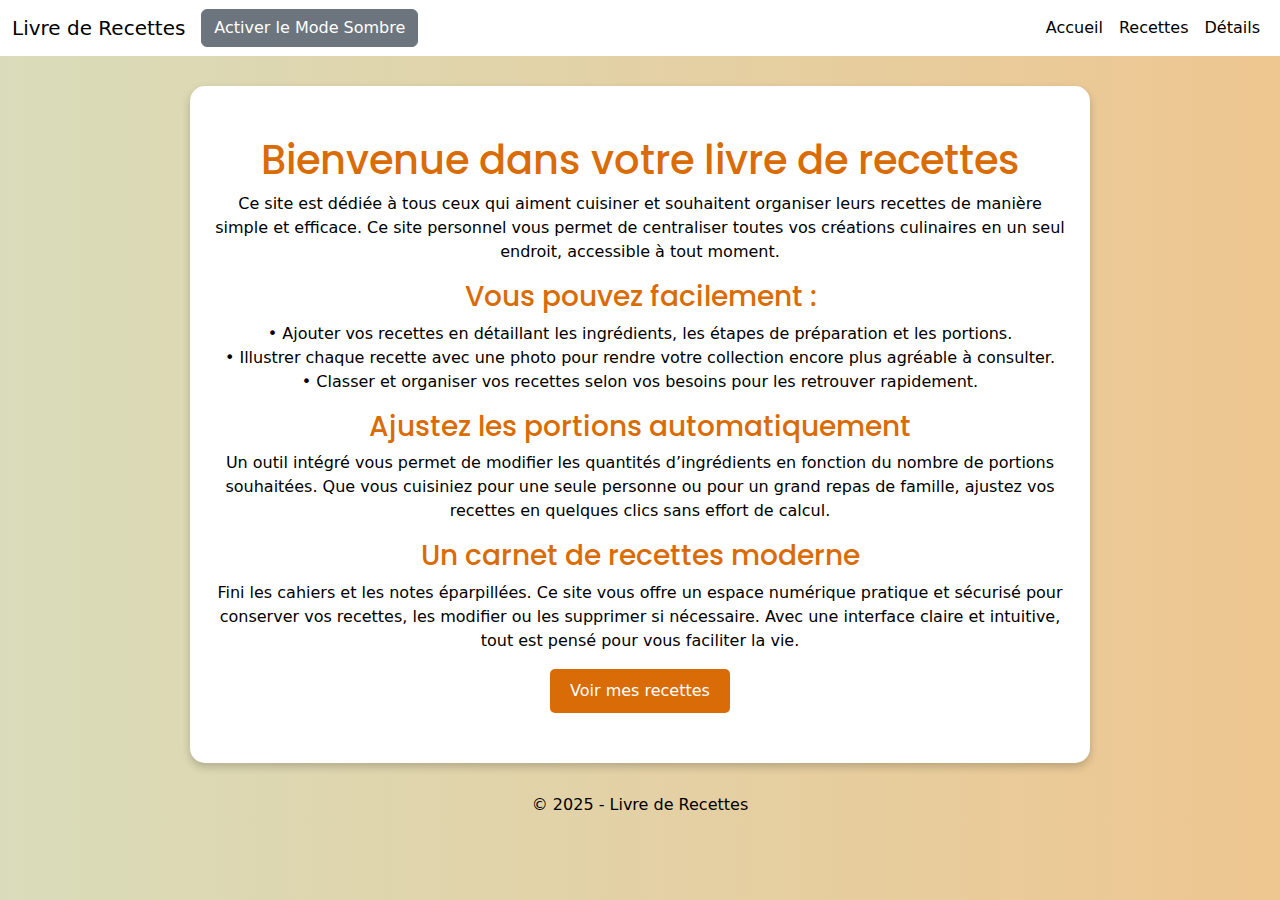
<file: index.html>
<!DOCTYPE html>
<html lang="fr">
<head>
    <meta charset="UTF-8">
    <meta name="viewport" content="width=device-width, initial-scale=1.0">
    <title>Livres de Recettes</title>
    <link href="https://cdn.jsdelivr.net/npm/bootstrap@5.3.0-alpha1/dist/css/bootstrap.min.css" rel="stylesheet">
    <link rel="stylesheet" type="text/css" href="css/acceuil.css"/>
    <link rel="icon" href="../images/recette.jpg" type="image/x-icon">
    <link href="https://fonts.googleapis.com/css2?family=Poppins:wght@400;600&family=Roboto:wght@400;500&display=swap" rel="stylesheet">
</head>

<header>
    <nav class="navbar navbar-expand-lg">
        <div class="container-fluid">
            <a class="navbar-brand" href="html/acceuil.html">Livre de Recettes</a>
            <button id="dark-mode-toggle" class="btn btn-secondary">Activer le Mode Sombre</button>
            <button class="navbar-toggler" type="button" data-bs-toggle="collapse" data-bs-target="#navbarNav" aria-controls="navbarNav" aria-expanded="false" aria-label="Toggle navigation">
                <span class="navbar-toggler-icon"></span>
            </button>
            <div class="collapse navbar-collapse" id="navbarNav">
                <ul class="navbar-nav ms-auto">
                    <li class="nav-item">
                        <a class="nav-link" href="html/acceuil.html">Accueil</a>
                    </li>
                    <li class="nav-item">
                        <a class="nav-link" href="html/recettes.html">Recettes</a>
                    </li>
                    <li class="nav-item">
                        <a class="nav-link" href="html/details.html">Détails</a>
                </ul>
            </div>
        </div>
    </nav>
</header>

<body>
    <section>
    <div class="container">
        <div class="hero">
            <h1>Bienvenue dans votre livre de recettes</h1>
            <p>Ce site est dédiée à tous ceux qui aiment cuisiner et souhaitent organiser leurs recettes de manière simple et efficace. Ce site personnel vous permet de centraliser toutes vos créations culinaires en un seul endroit, accessible à tout moment.</p>
            <h3>Vous pouvez facilement :<br></h3>
            <p> •	Ajouter vos recettes en détaillant les ingrédients, les étapes de préparation et les portions.<br>
                •	Illustrer chaque recette avec une photo pour rendre votre collection encore plus agréable à consulter.<br>
                •	Classer et organiser vos recettes selon vos besoins pour les retrouver rapidement.</p>
            <h3>Ajustez les portions automatiquement<br></h3>
            <p>Un outil intégré vous permet de modifier les quantités d’ingrédients en fonction du nombre de portions souhaitées. Que vous cuisiniez pour une seule personne ou pour un grand repas de famille, ajustez vos recettes en quelques clics sans effort de calcul.</p>
            <h3>Un carnet de recettes moderne<br></h3>
            <p>Fini les cahiers et les notes éparpillées. Ce site vous offre un espace numérique pratique et sécurisé pour conserver vos recettes, les modifier ou les supprimer si nécessaire. Avec une interface claire et intuitive, tout est pensé pour vous faciliter la vie.</p>
            <a href="html/recettes.html" class="btn btn-custom btn-lg">Voir mes recettes</a>
        </div>
    </div>
    </section>

    <footer class="text-center">
        © 2025 - Livre de Recettes
    </footer>

    <script src="https://cdn.jsdelivr.net/npm/bootstrap@5.3.0-alpha1/dist/js/bootstrap.bundle.min.js"></script>
    <script src="../js/dark.js"></script>
</body>
</html>
</file>
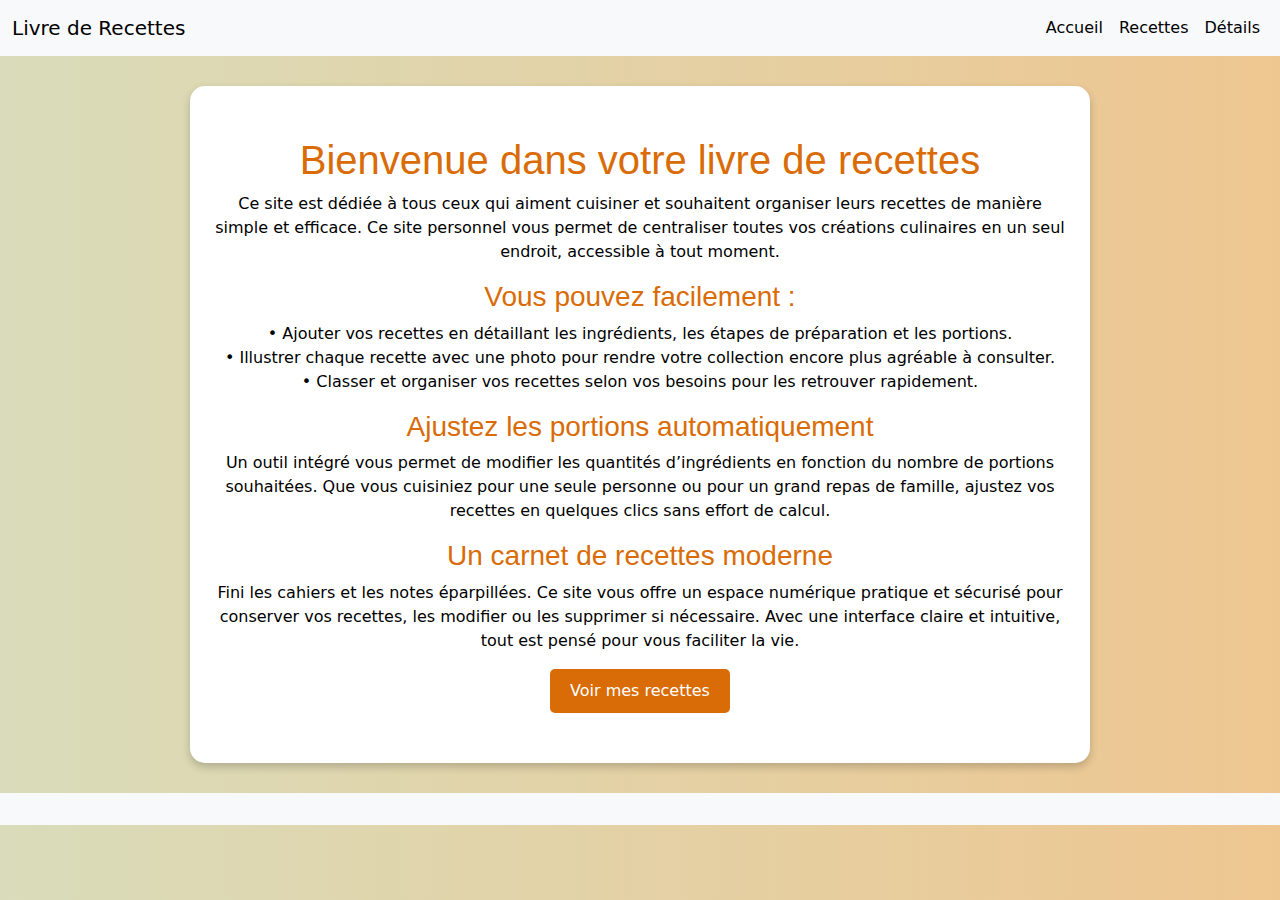
<file: acceuil.html>
<!DOCTYPE html>
<html lang="fr">
<head>
    <meta charset="UTF-8">
    <meta name="viewport" content="width=device-width, initial-scale=1.0">
    <title>Livres de Recettes</title>
    <link href="https://cdn.jsdelivr.net/npm/bootstrap@5.3.0-alpha1/dist/css/bootstrap.min.css" rel="stylesheet">
    <link rel="stylesheet" type="text/css" href="../css/acceuil.css"/>
    <link rel="icon" href="../images/recette.jpg" type="image/x-icon">
</head>

<header>
    <nav class="navbar navbar-expand-lg navbar-light bg-light">
        <div class="container-fluid">
            <a class="navbar-brand" href="">Livre de Recettes</a>
            <button class="navbar-toggler" type="button" data-bs-toggle="collapse" data-bs-target="#navbarNav" aria-controls="navbarNav" aria-expanded="false" aria-label="Toggle navigation">
                <span class="navbar-toggler-icon"></span>
            </button>
            <div class="collapse navbar-collapse" id="navbarNav">
                <ul class="navbar-nav ms-auto">
                    <li class="nav-item">
                        <a class="nav-link active" aria-current="page" href="acceuil.html">Accueil</a>
                    </li>
                    <li class="nav-item">
                        <a class="nav-link" href="recettes.html">Recettes</a>
                    </li>
                    <li class="nav-item">
                        <a class="nav-link" href="details.html">Détails</a>
                </ul>
            </div>
        </div>
    </nav>
</header>

<body>
    <section>
    <div class="container">
        <div class="hero">
            <h1>Bienvenue dans votre livre de recettes</h1>
            <p>Ce site est dédiée à tous ceux qui aiment cuisiner et souhaitent organiser leurs recettes de manière simple et efficace. Ce site personnel vous permet de centraliser toutes vos créations culinaires en un seul endroit, accessible à tout moment.</p>
            <h3>Vous pouvez facilement :<br></h3>
            <p> •	Ajouter vos recettes en détaillant les ingrédients, les étapes de préparation et les portions.<br>
                •	Illustrer chaque recette avec une photo pour rendre votre collection encore plus agréable à consulter.<br>
                •	Classer et organiser vos recettes selon vos besoins pour les retrouver rapidement.</p>
            <h3>Ajustez les portions automatiquement<br></h3>
            <p>Un outil intégré vous permet de modifier les quantités d’ingrédients en fonction du nombre de portions souhaitées. Que vous cuisiniez pour une seule personne ou pour un grand repas de famille, ajustez vos recettes en quelques clics sans effort de calcul.</p>
            <h3>Un carnet de recettes moderne<br></h3>
            <p>Fini les cahiers et les notes éparpillées. Ce site vous offre un espace numérique pratique et sécurisé pour conserver vos recettes, les modifier ou les supprimer si nécessaire. Avec une interface claire et intuitive, tout est pensé pour vous faciliter la vie.</p>
            <a href="recettes.html" class="btn btn-custom btn-lg">Voir mes recettes</a>
        </div>
    </div>
    </section>

    <footer class="bg-light text-center text-muted py-3">
    </footer>

    <script src="https://cdn.jsdelivr.net/npm/bootstrap@5.3.0-alpha1/dist/js/bootstrap.bundle.min.js"></script>
    <script src="../js/dark.js"></script>
</body>
</html>
</file>
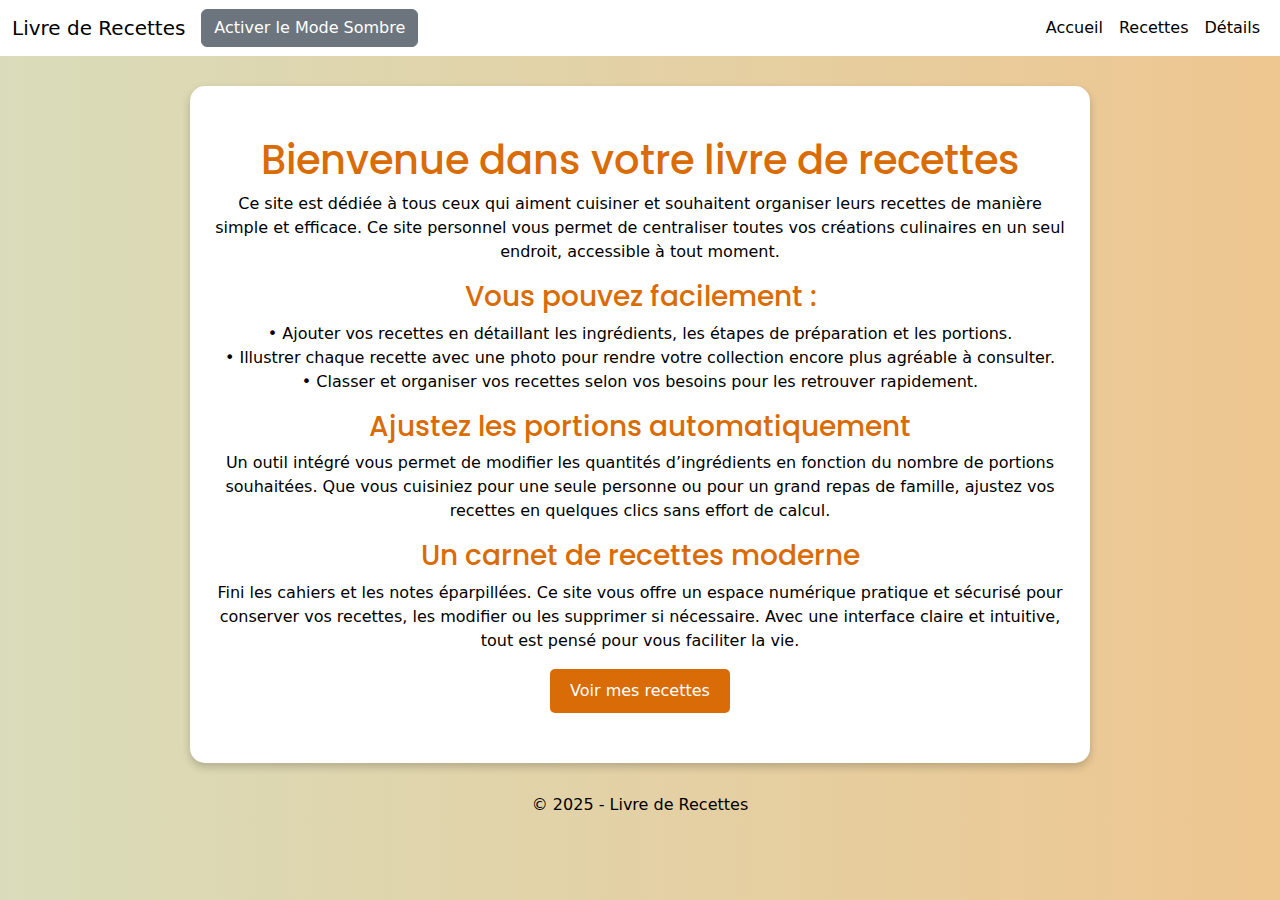
<file: html/acceuil.html>
<!DOCTYPE html>
<html lang="fr">
<head>
    <meta charset="UTF-8">
    <meta name="viewport" content="width=device-width, initial-scale=1.0">
    <title>Livres de Recettes</title>
    <link href="https://cdn.jsdelivr.net/npm/bootstrap@5.3.0-alpha1/dist/css/bootstrap.min.css" rel="stylesheet">
    <link rel="stylesheet" type="text/css" href="../css/acceuil.css"/>
    <link rel="icon" href="../images/recette.jpg" type="image/x-icon">
    <link href="https://fonts.googleapis.com/css2?family=Poppins:wght@400;600&family=Roboto:wght@400;500&display=swap" rel="stylesheet">
</head>

<header>
    <nav class="navbar navbar-expand-lg">
        <div class="container-fluid">
            <a class="navbar-brand" href="acceuil.html">Livre de Recettes</a>
            <button id="dark-mode-toggle" class="btn btn-secondary">Activer le Mode Sombre</button>
            <button class="navbar-toggler" type="button" data-bs-toggle="collapse" data-bs-target="#navbarNav" aria-controls="navbarNav" aria-expanded="false" aria-label="Toggle navigation">
                <span class="navbar-toggler-icon"></span>
            </button>
            <div class="collapse navbar-collapse" id="navbarNav">
                <ul class="navbar-nav ms-auto">
                    <li class="nav-item">
                        <a class="nav-link" href="acceuil.html">Accueil</a>
                    </li>
                    <li class="nav-item">
                        <a class="nav-link" href="recettes.html">Recettes</a>
                    </li>
                    <li class="nav-item">
                        <a class="nav-link" href="details.html">Détails</a>
                </ul>
            </div>
        </div>
    </nav>
</header>

<body>
    <section>
    <div class="container">
        <div class="hero">
            <h1>Bienvenue dans votre livre de recettes</h1>
            <p>Ce site est dédiée à tous ceux qui aiment cuisiner et souhaitent organiser leurs recettes de manière simple et efficace. Ce site personnel vous permet de centraliser toutes vos créations culinaires en un seul endroit, accessible à tout moment.</p>
            <h3>Vous pouvez facilement :<br></h3>
            <p> •	Ajouter vos recettes en détaillant les ingrédients, les étapes de préparation et les portions.<br>
                •	Illustrer chaque recette avec une photo pour rendre votre collection encore plus agréable à consulter.<br>
                •	Classer et organiser vos recettes selon vos besoins pour les retrouver rapidement.</p>
            <h3>Ajustez les portions automatiquement<br></h3>
            <p>Un outil intégré vous permet de modifier les quantités d’ingrédients en fonction du nombre de portions souhaitées. Que vous cuisiniez pour une seule personne ou pour un grand repas de famille, ajustez vos recettes en quelques clics sans effort de calcul.</p>
            <h3>Un carnet de recettes moderne<br></h3>
            <p>Fini les cahiers et les notes éparpillées. Ce site vous offre un espace numérique pratique et sécurisé pour conserver vos recettes, les modifier ou les supprimer si nécessaire. Avec une interface claire et intuitive, tout est pensé pour vous faciliter la vie.</p>
            <a href="recettes.html" class="btn btn-custom btn-lg">Voir mes recettes</a>
        </div>
    </div>
    </section>

    <footer class="text-center">
        © 2025 - Livre de Recettes
    </footer>

    <script src="https://cdn.jsdelivr.net/npm/bootstrap@5.3.0-alpha1/dist/js/bootstrap.bundle.min.js"></script>
    <script src="../js/dark.js"></script>
</body>
</html>
</file>
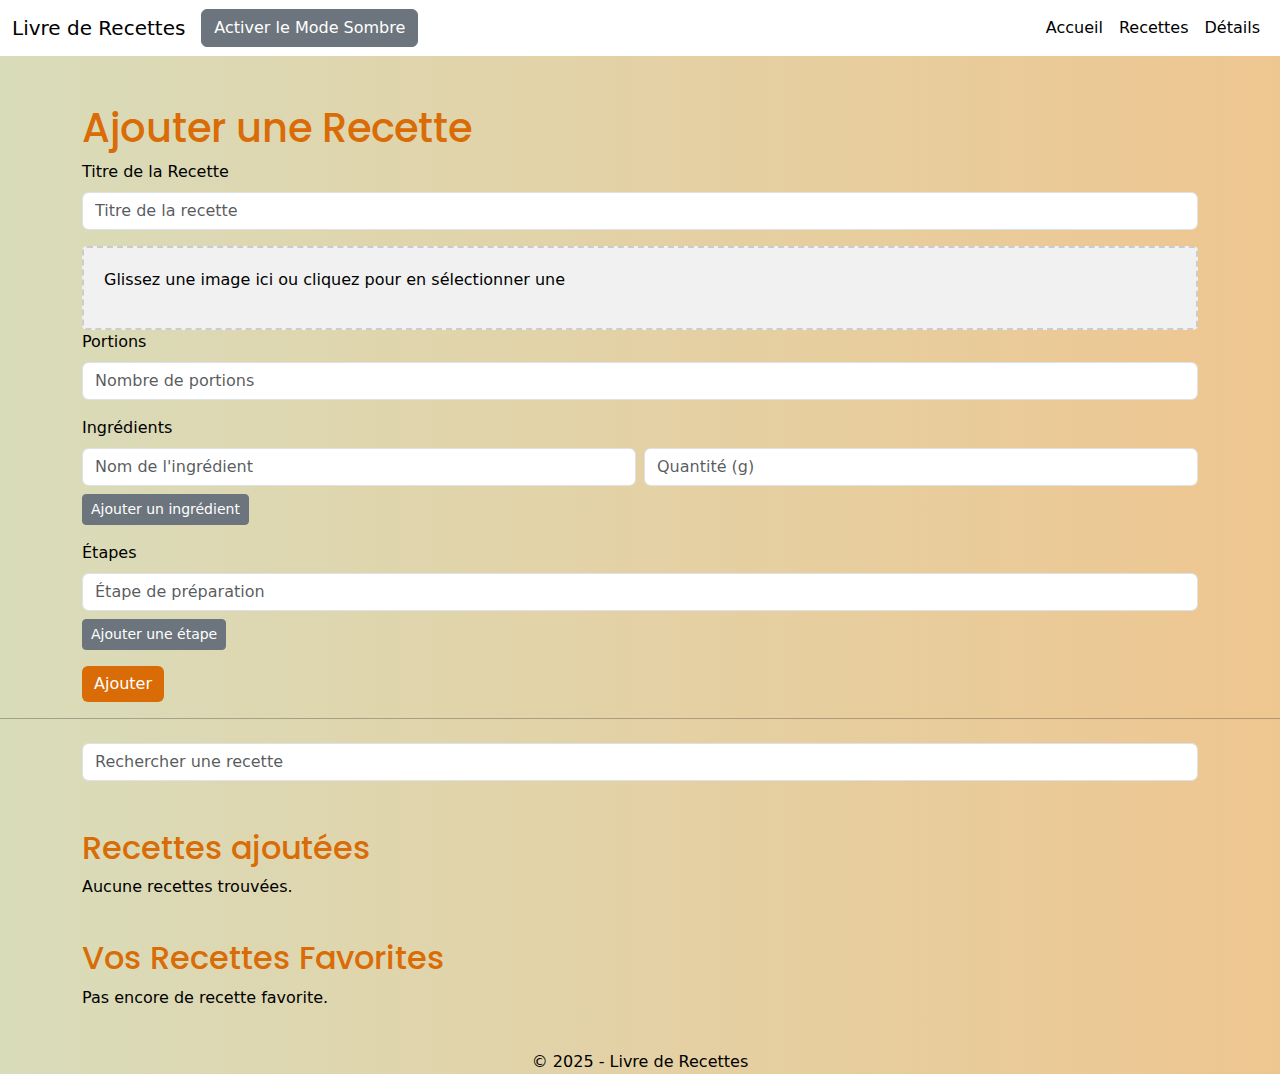
<file: html/recettes.html>
<!DOCTYPE html>
<html lang="fr">
<head>
    <meta charset="UTF-8">
    <meta name="viewport" content="width=device-width, initial-scale=1.0">
    <title>Liste des Recettes</title>
    <link href="https://cdn.jsdelivr.net/npm/bootstrap@5.3.0-alpha1/dist/css/bootstrap.min.css" rel="stylesheet">
    <link href="https://cdn.jsdelivr.net/npm/bootstrap-icons/font/bootstrap-icons.css" rel="stylesheet">
    <link rel="stylesheet" type="text/css" href="../css/recettes.css"/>
    <link rel="icon" href="../images/recette.jpg" type="image/x-icon">
    <link href="https://fonts.googleapis.com/css2?family=Poppins:wght@400;600&family=Roboto:wght@400;500&display=swap" rel="stylesheet">
</head>
<header>
    <nav class="navbar navbar-expand-lg">
        <div class="container-fluid">
            <a class="navbar-brand" href="acceuil.html">Livre de Recettes</a>
            <button id="dark-mode-toggle" class="btn btn-secondary">Activer le Mode Sombre</button>
            <button class="navbar-toggler" type="button" data-bs-toggle="collapse" data-bs-target="#navbarNav" aria-controls="navbarNav" aria-expanded="false" aria-label="Toggle navigation">
                <span class="navbar-toggler-icon"></span>
            </button>
            <div class="collapse navbar-collapse" id="navbarNav">
                <ul class="navbar-nav ms-auto">
                    <li class="nav-item">
                        <a class="nav-link" href="acceuil.html">Accueil</a>
                    </li>
                    <li class="nav-item">
                        <a class="nav-link" href="recettes.html">Recettes</a>
                    </li>
                    <li class="nav-item">
                        <a class="nav-link" href="details.html">Détails</a>
                    </li>
                </ul>
            </div>
        </div>
    </nav>

</header>
<body>
    <section>
        <div class="container mt-5">
            <h1>Ajouter une Recette</h1>
            <form id="add-recipe-form">
                <div class="mb-3">
                    <label for="recipe-title" class="form-label">Titre de la Recette</label>
                    <input type="text" class="form-control" id="recipe-title" placeholder="Titre de la recette" required>
                </div>
                <div id="drop-zone" class="drop-zone">
                    <p>Glissez une image ici ou cliquez pour en sélectionner une</p>
                </div>
                <button id="upload-button" class="btn btn-primary" style="display: none;">Télécharger une image</button>
                <input type="file" id="recipe-image" style="display: none;">
                <div class="mb-3">
                    <label for="recipe-servings" class="form-label">Portions</label>
                    <input type="number" class="form-control" id="recipe-servings" placeholder="Nombre de portions" required>
                </div>
                <div class="mb-3">
                    <label class="form-label">Ingrédients</label>
                    <div id="ingredients-list">
                        <div class="d-flex mb-2">
                            <input type="text" class="form-control me-2" placeholder="Nom de l'ingrédient" required>
                            <input type="number" class="form-control" placeholder="Quantité (g)" required>
                        </div>
                    </div>
                    <button type="button" id="add-ingredient" class="btn btn-secondary btn-sm">Ajouter un ingrédient</button>
                </div>
                <div class="mb-3">
                    <label class="form-label">Étapes</label>
                    <div id="steps-list">
                        <input type="text" class="form-control mb-2" placeholder="Étape de préparation" required>
                    </div>
                    <button type="button" id="add-step" class="btn btn-secondary btn-sm">Ajouter une étape</button>
                </div>
                <button type="submit" class="btn btn-primary">Ajouter</button>
            </form>
        </div>
    </section>
        <hr>
    <section>
        <div class="container my-4">
            <input id="search-field" class="form-control" type="text" placeholder="Rechercher une recette">
        </div>
    </section>
    
    <section>
        <div class="container mt-5">
            <h2>Recettes ajoutées</h2>
            <div id="recipe-list" class="row"></div> 
        </div>
    </section>
    <section>
        <div class="container my-4">
            <h2>Vos Recettes Favorites</h2>
            <div id="favorite-list" class="row"></div>
        </div>
    </section>

    <footer class="text-center">
        © 2025 - Livre de Recettes
    </footer>

    <script src="https://cdn.jsdelivr.net/npm/bootstrap@5.3.0-alpha1/dist/js/bootstrap.bundle.min.js"></script>
    <script src="../js/script.js"></script>
    <script src="../js/dark.js"></script>
</body>
</html>
</file>
<file: css/acceuil.css>
:root {
    --primary-color: #D96C06;
    --secondary-color: #629460;
    --light-color: #fff;
    --dark-bg-color: #121212;
    --dark-text-color: #e0e0e0;
    --dark-primary-color: #BB86FC;
    --dark-secondary-color: #03DAC6;
    --dark-header-bg-color: #1c1c1c;
    --dark-footer-text-color: #e0e0e0;
}

body {
    background: linear-gradient(to right, #d9dcba, #eec690); 
    color: var(--text-color);
    margin: 0;
    padding: 0;
    transition: background-color 0.3s, color 0.3s;
}

body.dark-mode {
    background: var(--dark-bg-color);
    color: var(--dark-text-color);
}

h1, h2, h3 {
    font-family: 'Poppins', sans-serif;
    color: var(--primary-color);
}

body.dark-mode h1, body.dark-mode h2, body.dark-mode h3 {
    color: var(--dark-text-color);
}

header {
    background-color: var(--light-color);
    transition: background-color 0.3s ease, color 0.3s ease;
}

body.dark-mode header {
    background-color: var(--dark-header-bg-color);
    color: var(--dark-text-color);
}

.nav-link {
    color: var(--text-color);
    transition: color 0.3s ease;
}

.nav-link:hover {
    color: var(--primary-color);
}

body.dark-mode .nav-link {
    color: var(--dark-text-color);
}

body.dark-mode .nav-link:hover {
    color: var(--dark-primary-color);
}

.navbar-brand {
    color: #000;
    transition: color 0.3s ease;
}

body.dark-mode .navbar-brand {
    color: var(--dark-text-color);
}

.hero {
    text-align: center;
    padding: 50px 20px;
    background-color: var(--light-color);
    color: var(--text-color);
    margin: 30px auto;
    border-radius: 15px;
    box-shadow: 0 4px 8px rgba(0, 0, 0, 0.2);
    max-width: 900px;
    transition: background-color 0.3s, color 0.3s;
}

body.dark-mode .hero {
    background-color: var(--dark-header-bg-color);
    color: var(--dark-text-color);
}

.btn-custom {
    background-color: var(--primary-color);
    color: var(--light-color);
    border: none;
    padding: 10px 20px;
    font-size: 1rem;
    border-radius: 5px;
    transition: background-color 0.3s ease;
}

.btn-custom:hover {
    background-color: var(--secondary-color);
}

footer {
    background-color: transparent;
    color: var(--text-color);
    transition: color 0.3s;
}

body.dark-mode footer {
    color: var(--dark-footer-text-color);
}

.nav-link.active {
    color: var(--primary-color);
}
</file>
<file: css/recettes.css>
:root {
    --primary-color: #D96C06;
    --secondary-color: #629460;
    --light-color: #fff;
    --dark-bg-color: #121212;
    --dark-text-color: #e0e0e0;
    --dark-primary-color: #BB86FC;
    --dark-secondary-color: #03DAC6;
    --dark-header-bg-color: #1c1c1c;
    --dark-footer-text-color: #e0e0e0;
}

body {
    background: linear-gradient(to right, #d9dcba, #eec690); 
    color: var(--text-color);
    margin: 0;
    padding: 0;
}

body.dark-mode {
    background: var(--dark-bg-color);
    color: var(--dark-text-color);
}

h1, h2, h3 {
    font-family: 'Poppins', sans-serif;
    color: var(--primary-color);
}

body.dark-mode h1, body.dark-mode h2, body.dark-mode h3 {
    color: var(--dark-text-color);
}

header {
    background-color: var(--light-color);
}

body.dark-mode header {
    background-color: var(--dark-header-bg-color);
    color: var(--dark-text-color);
}

.nav-link {
    color: var(--text-color);
    transition: color 0.3s ease;
}

body.dark-mode .nav-link {
    color: var(--dark-text-color);
}

body.dark-mode .nav-link:hover {
    color: var(--dark-primary-color);
}

.navbar-brand {
    color: #000;
    transition: color 0.3s ease;
}

body.dark-mode .navbar-brand {
    color: var(--dark-text-color);
}

.drop-zone {
    background-color: #f1f1f1;
    border: 2px dashed #ccc;
    padding: 20px;
    text-align: center;
    cursor: pointer;
    border-radius: 5px;
}

body.dark-mode .drop-zone {
    background-color: #333333;
    border-color: #007bff;
    color: #fff;
}

footer {
    background-color: transparent;
    color: var(--text-color);
    transition: color 0.3s;
}

body.dark-mode footer {
    color: var(--dark-footer-text-color);
}

body.dark-mode .form-control {
    background-color: #333;
    color: var(--dark-text-color);
    border: 1px solid var(--dark-text-color);
}

body.dark-mode .form-control::placeholder {
    color: #bbbbbb;
}

.btn-primary {
    background-color: var(--primary-color);
    color: var(--light-color);
    border: none;
    transition: background-color 0.3s ease;
}

body.dark-mode .btn-primary {
    background-color: var(--dark-primary-color);
    color: var(--dark-bg-color);
}

.btn-primary:hover {
    background-color: var(--secondary-color);
}

body.dark-mode .btn-primary:hover {
    background-color: var(--dark-secondary-color);
}
</file>
